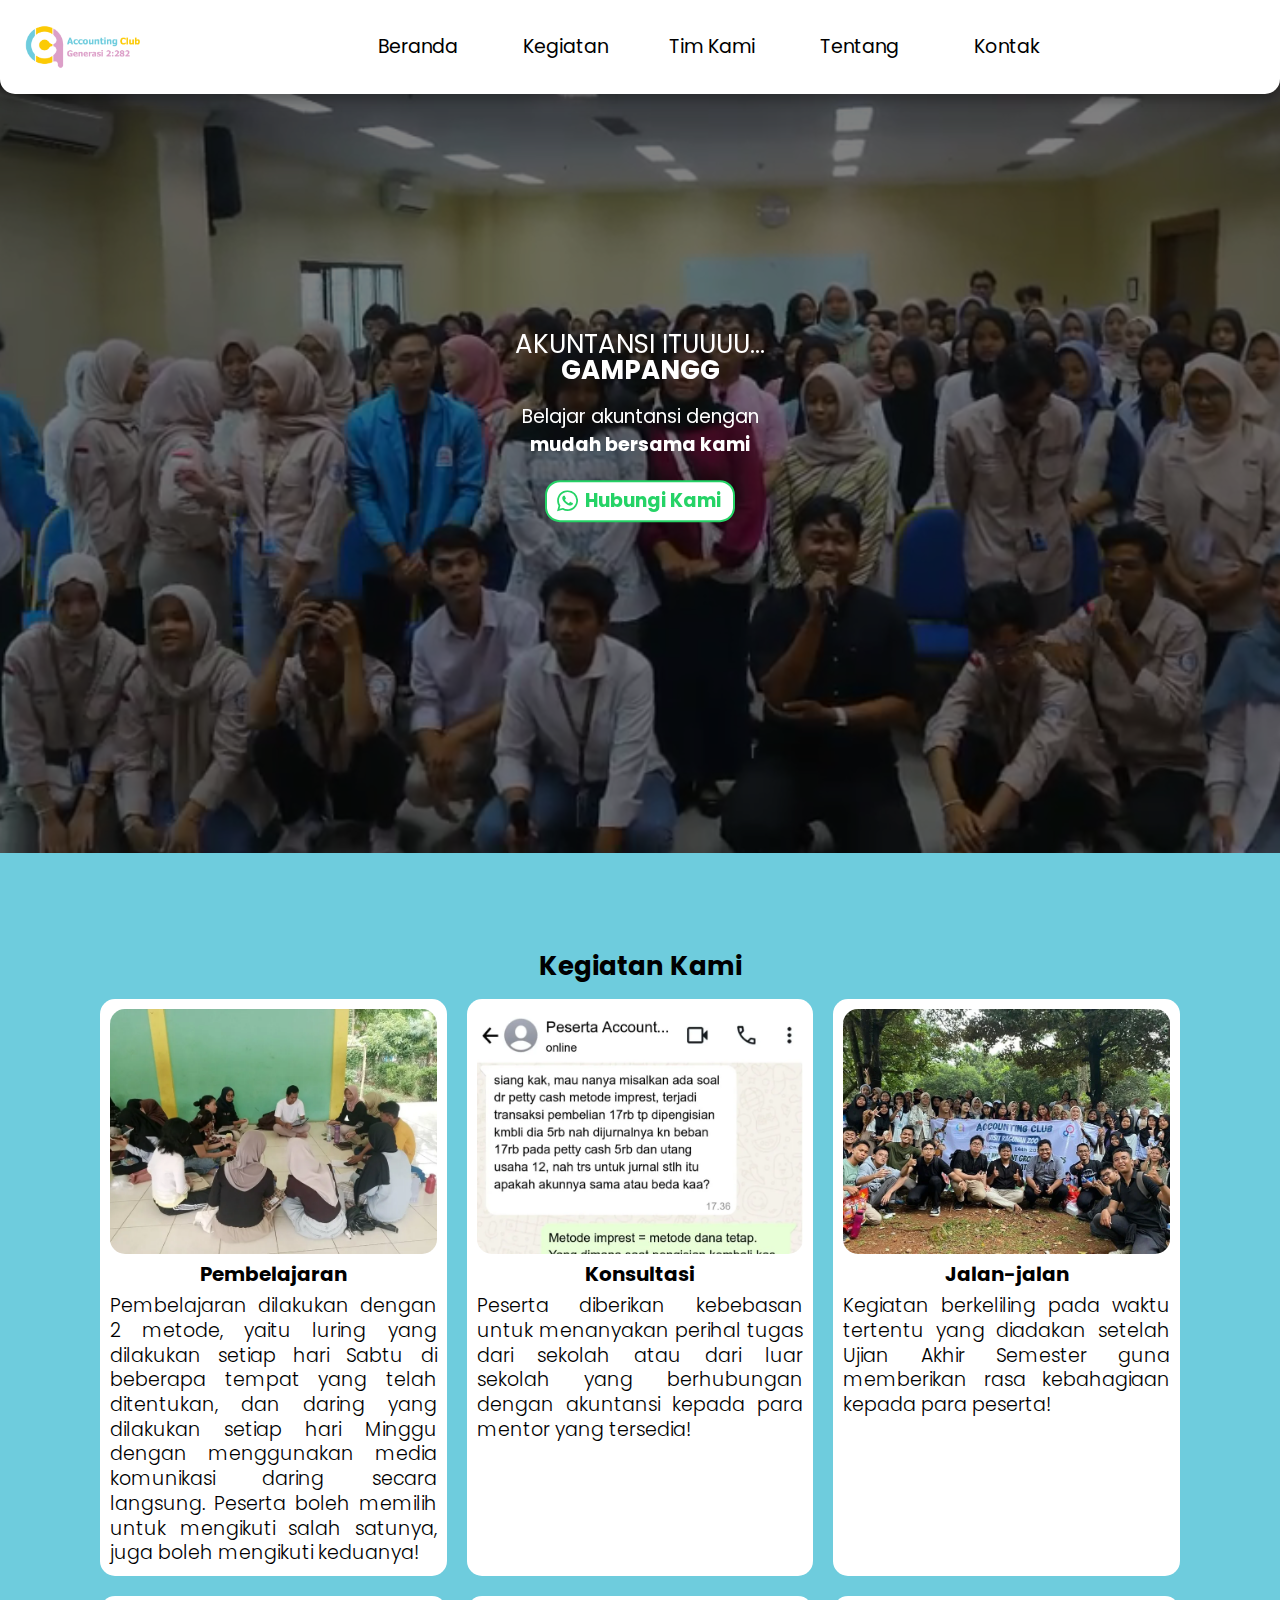
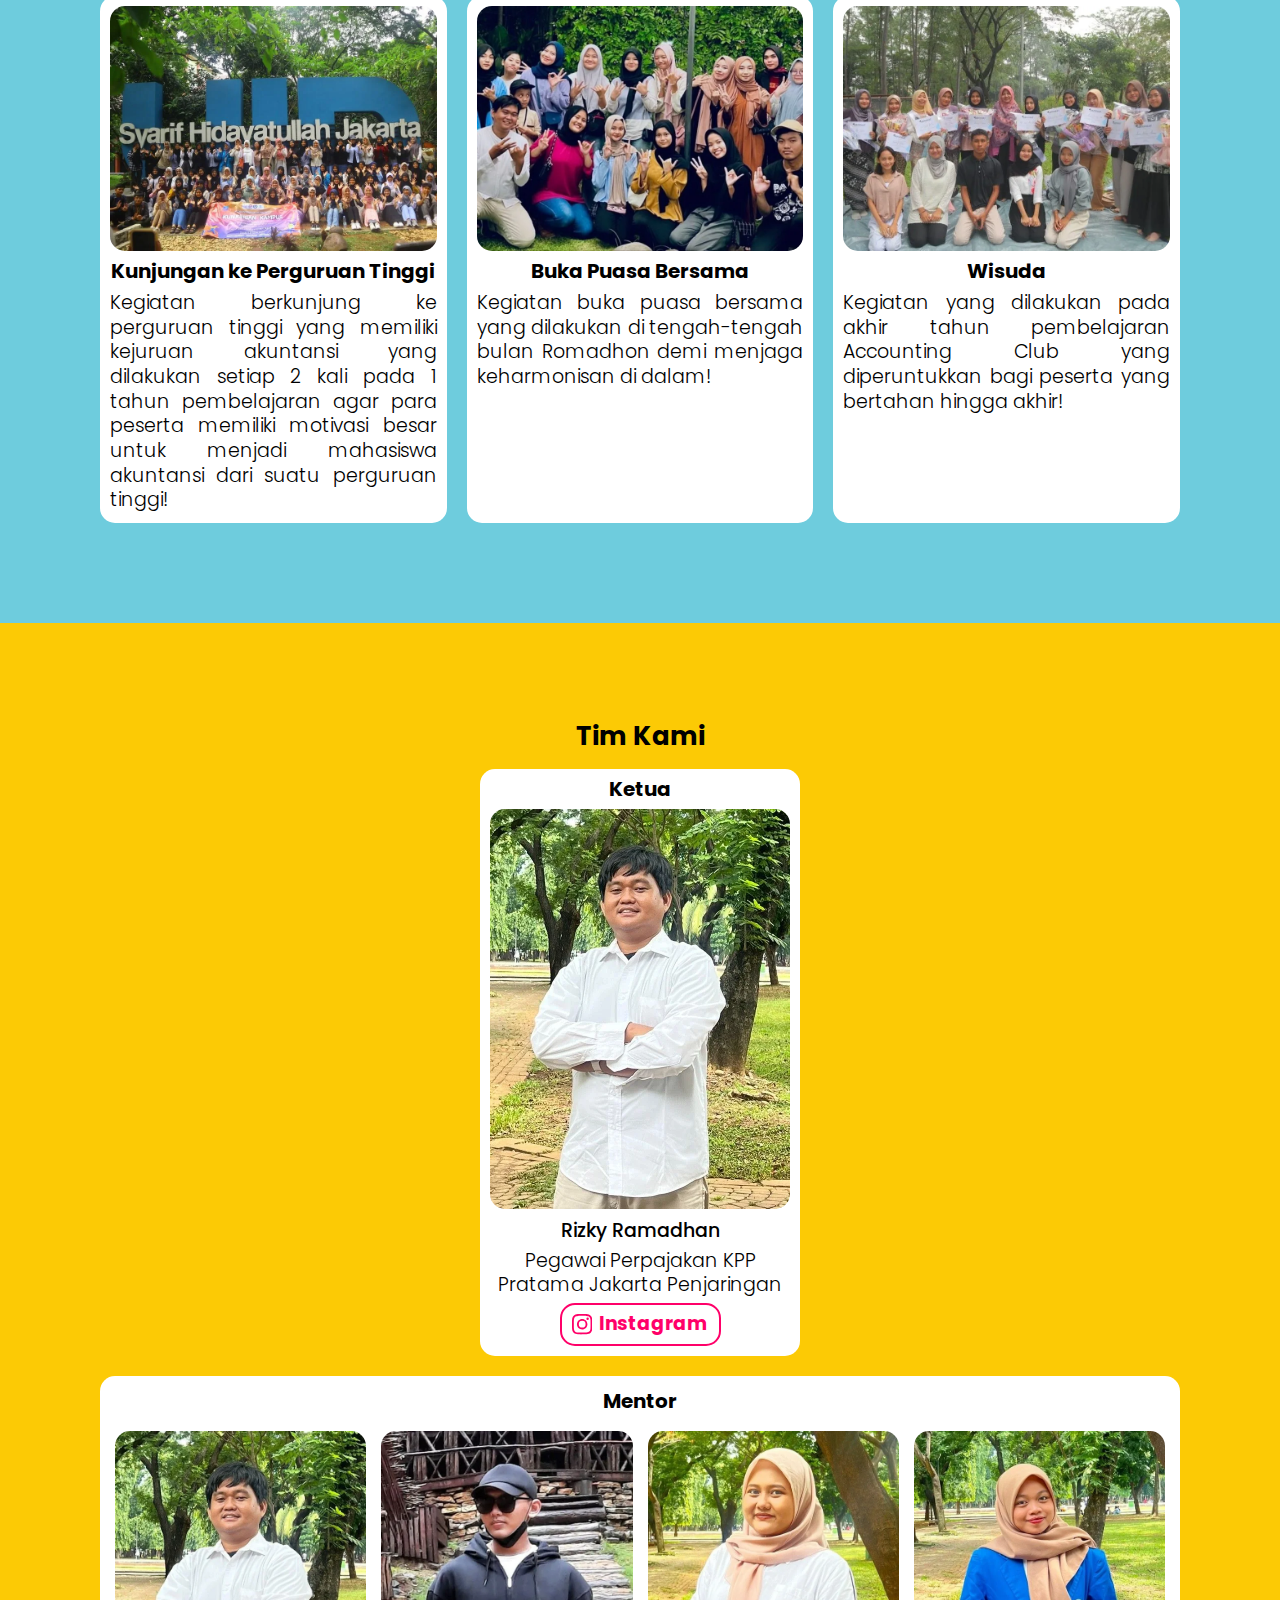
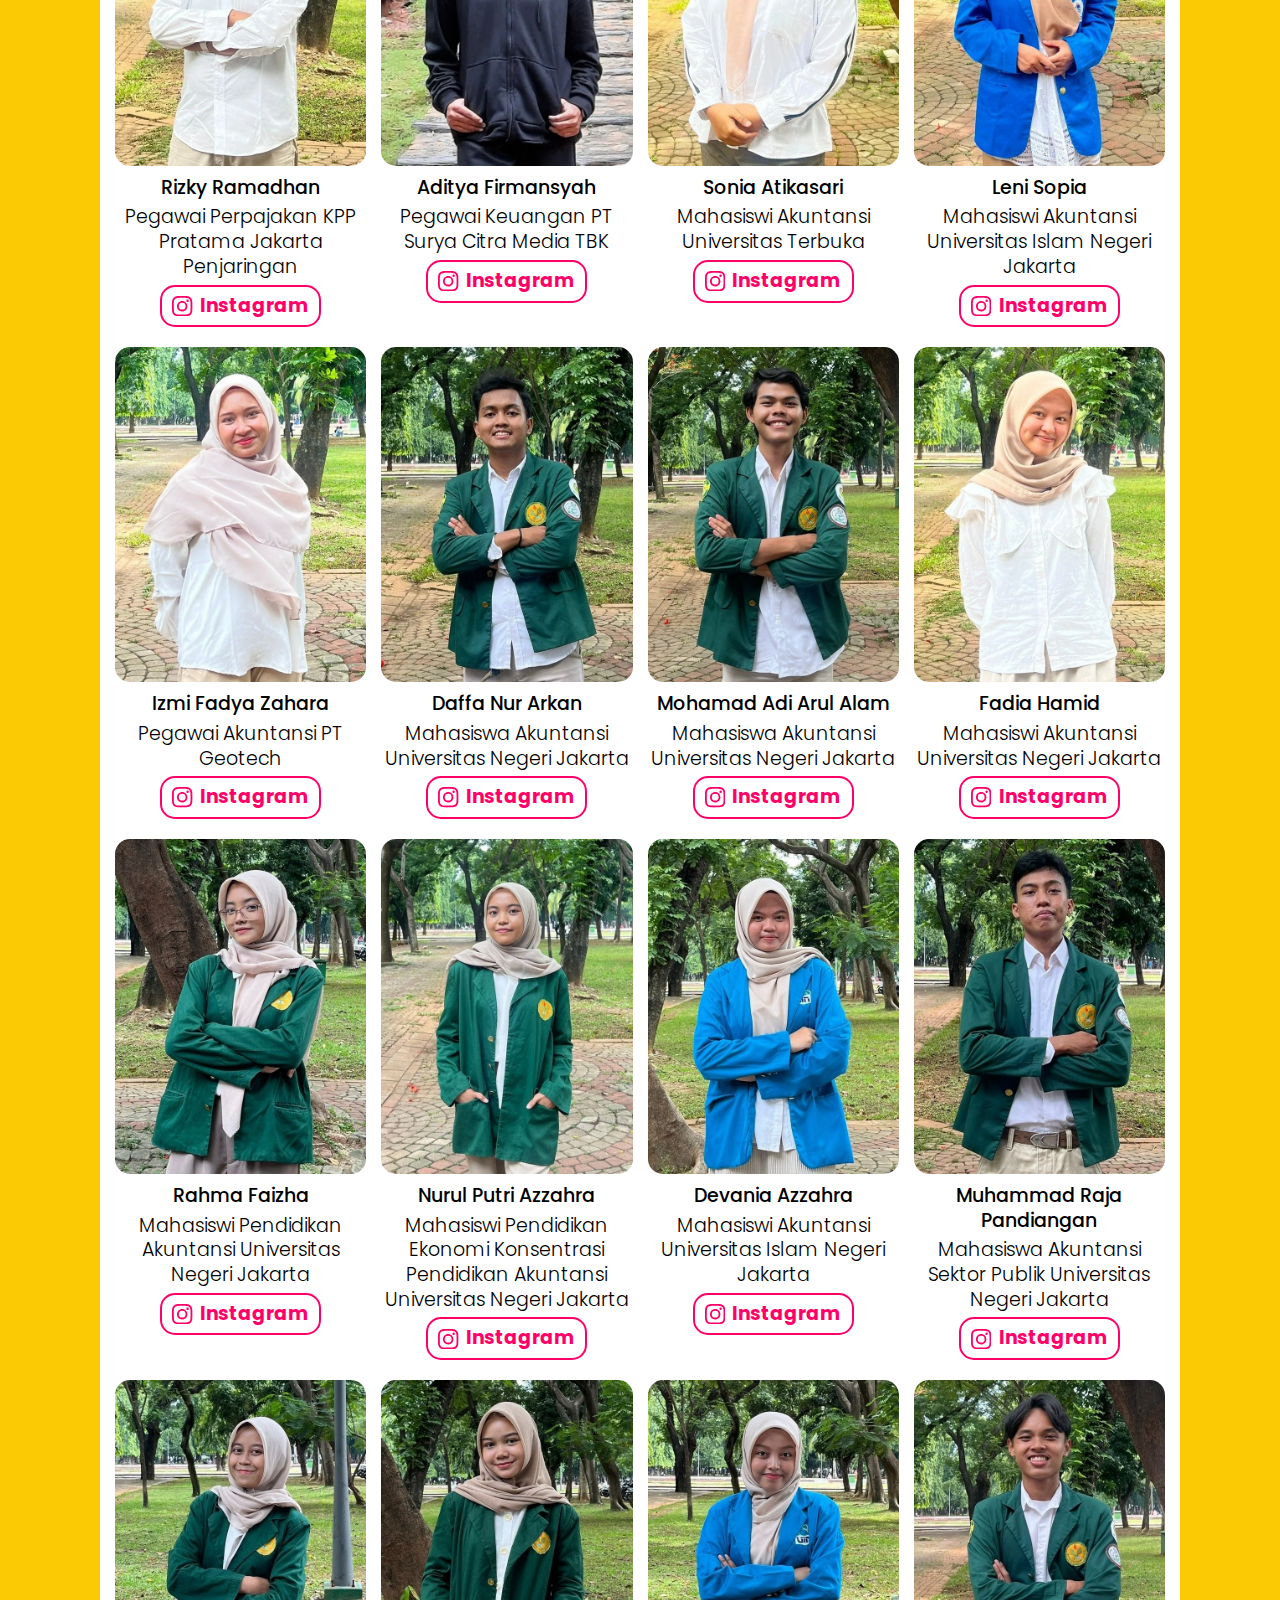
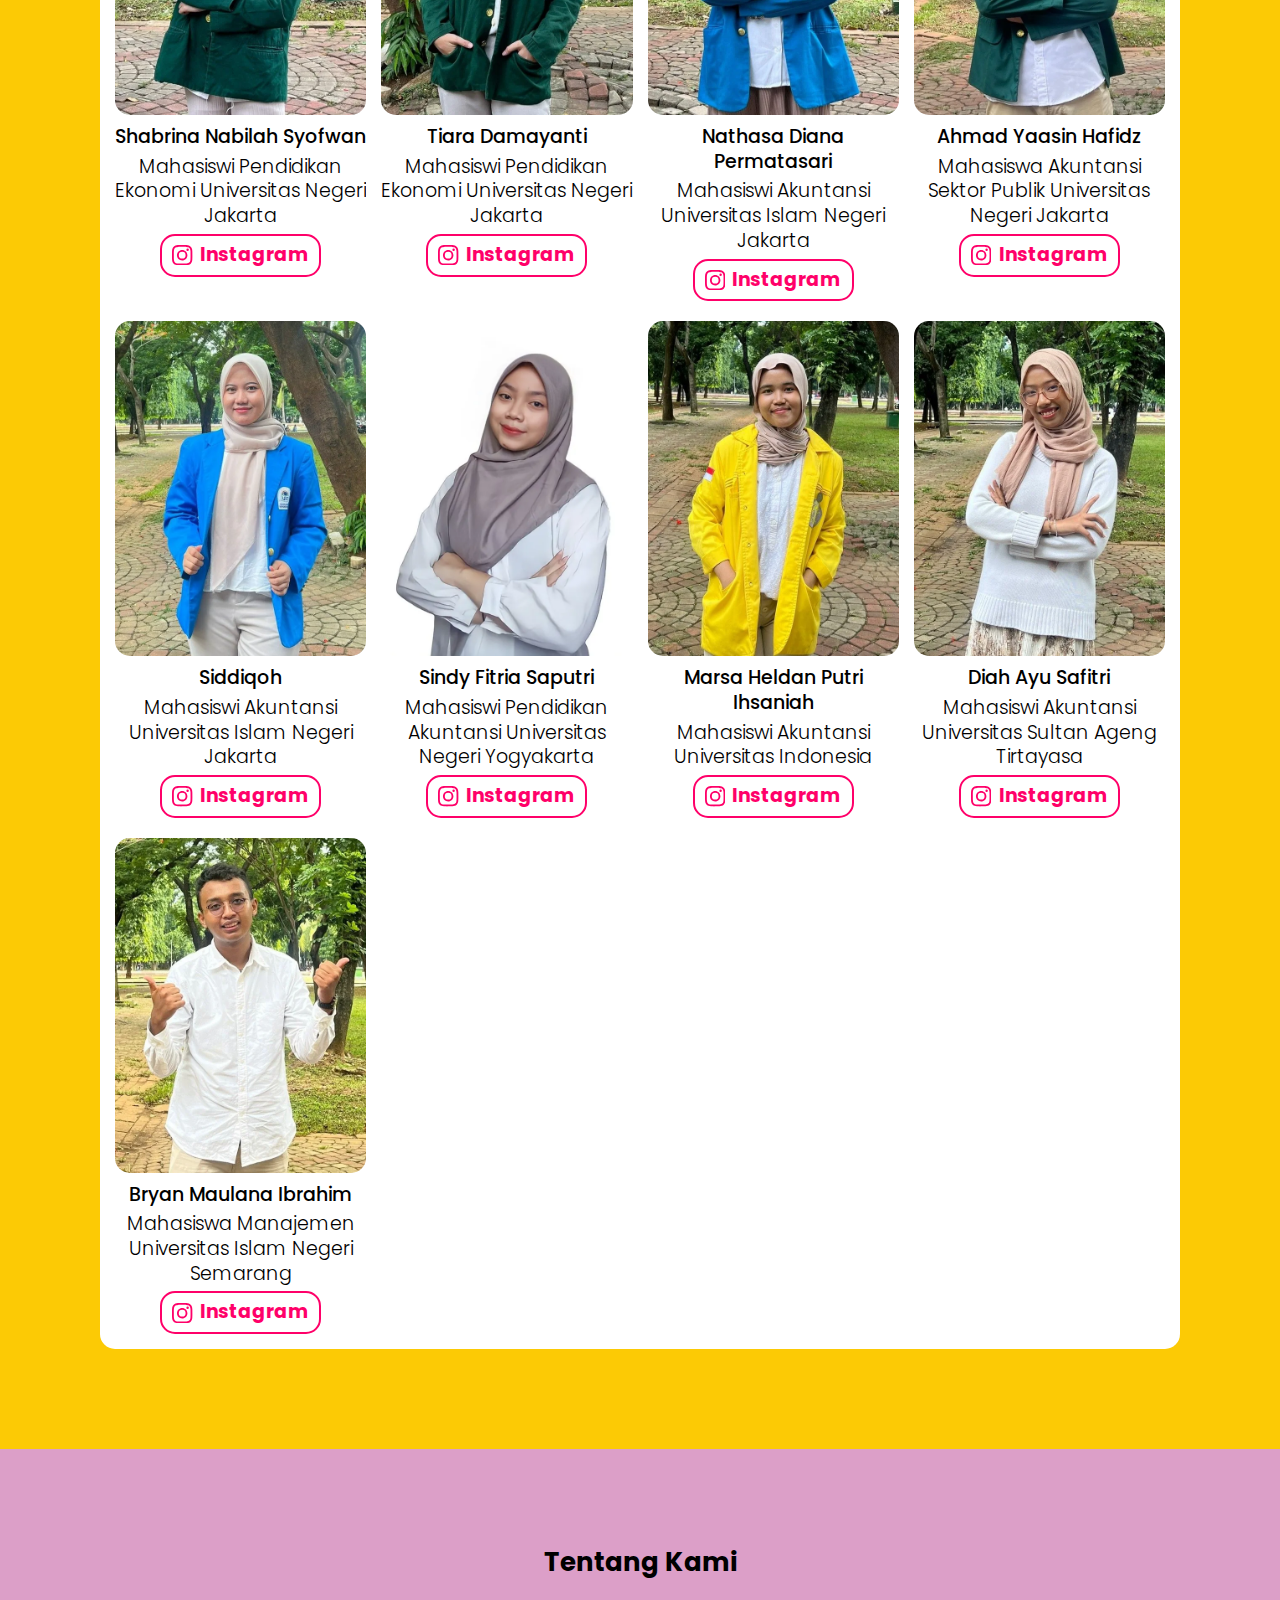
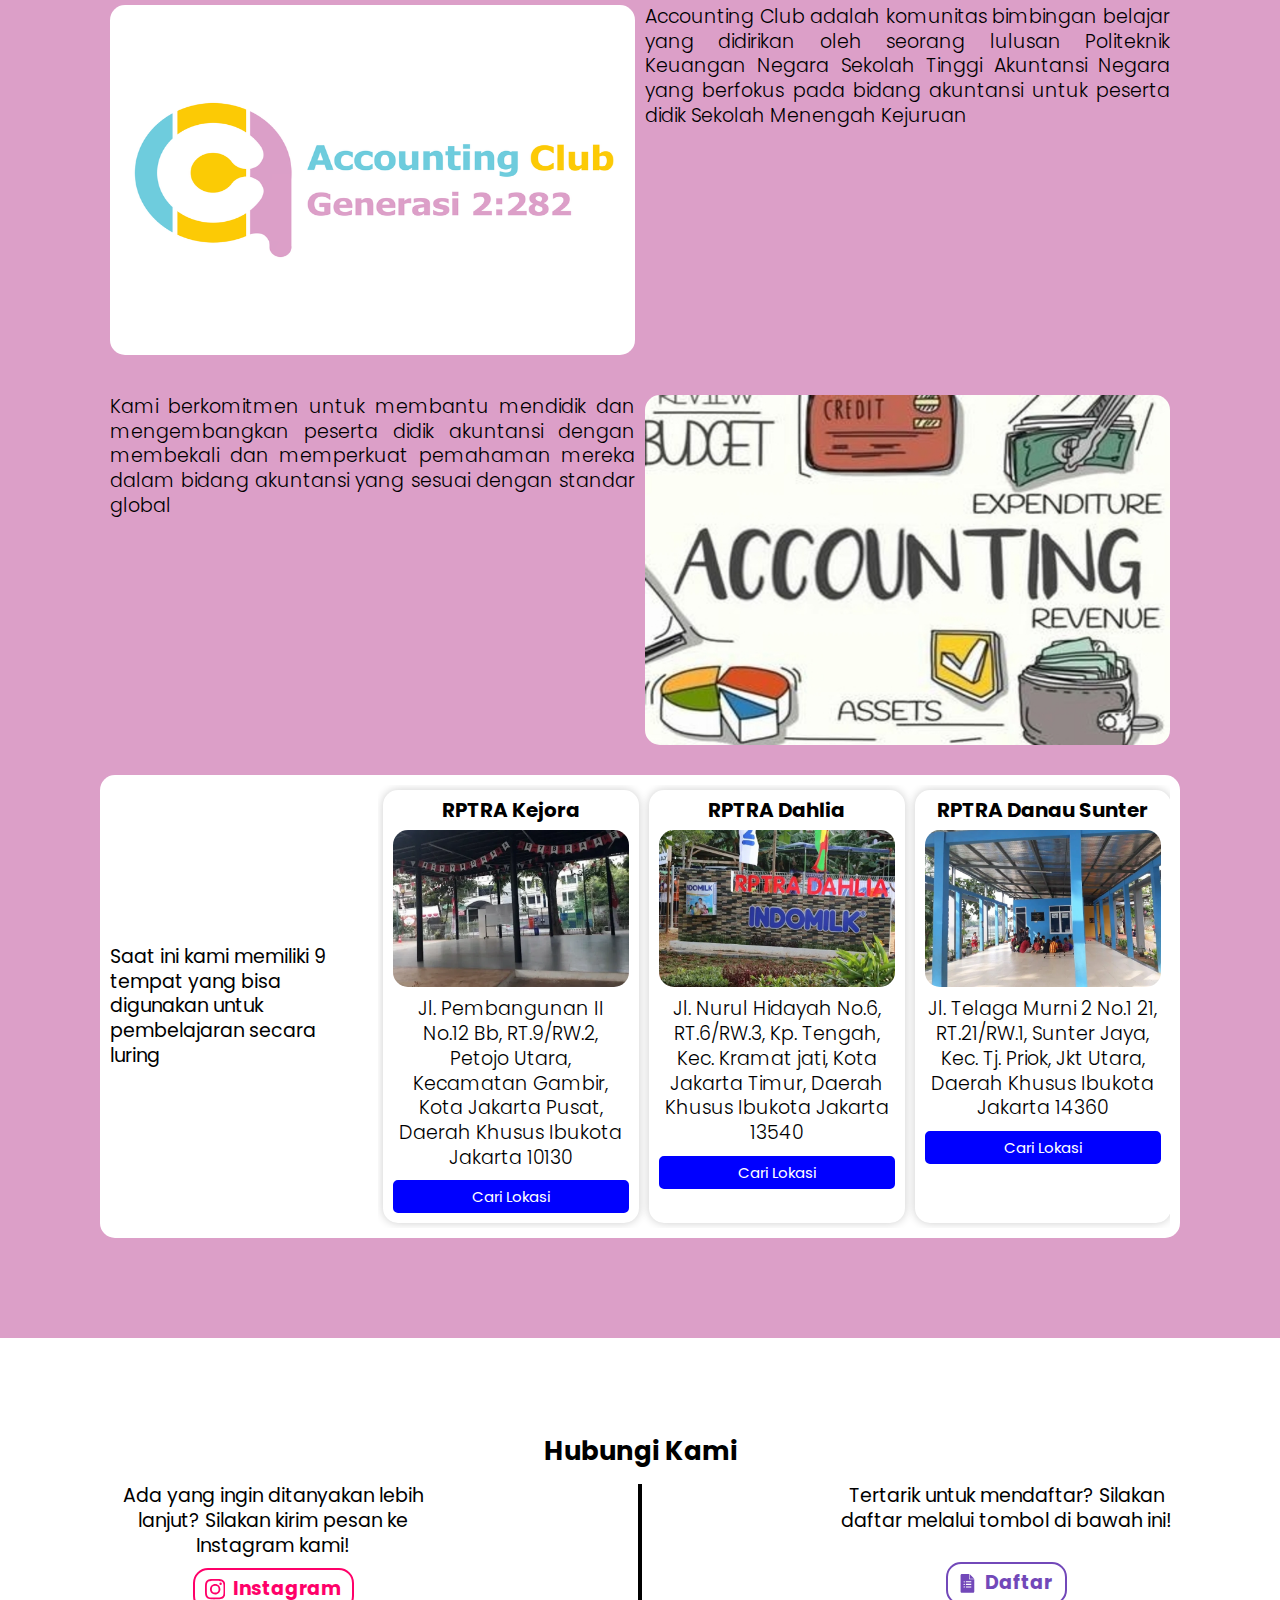
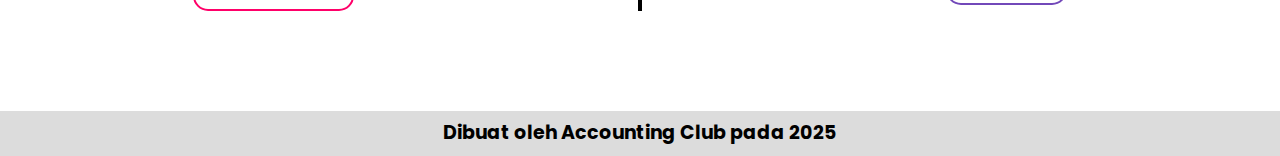
<file: index.html>
<!DOCTYPE html>
<html lang="en">
  <head>
    <meta charset="UTF-8" />
    <meta name="viewport" content="width=device-width, initial-scale=1.0" />
    <title>Accounting Club</title>
    <link
      rel="shortcut icon"
      href="src/imgs/others/favicon.ico"
      type="image/x-icon"
    />
    <link rel="stylesheet" href="src/css/reset.css" />
    <link rel="stylesheet" href="src/css/style.css" />
  </head>
  <body>
    <nav id="nav" class="nav">
      <img src="src/imgs/others/logo.png" alt="Logo" class="nav-img" />
      <div class="nav-menu">
        <a href="#home">Beranda</a>
        <a href="#services">Kegiatan</a>
        <a href="#teams">Tim Kami</a>
        <a href="#about">Tentang</a>
        <a href="#contact">Kontak</a>
      </div>
      <div class="nav-hamburger-menu">
        <span></span>
        <span></span>
        <span></span>
      </div>
    </nav>

    <section id="home" class="home">
      <video src="src/videos/video.mp4" autoplay loop muted></video>
      <div class="home-overlay"></div>
      <div class="home-text">
        <h1>
          AKUNTANSI ITUUUU... <span><br />GAMPANGG</span>
        </h1>
        <p>
          Belajar akuntansi dengan <span><br />mudah bersama kami</span>
        </p>
        <a href="https://wa.me/6283872906455/" target="_blank">
          <svg
            fill="#25D366"
            role="img"
            viewBox="0 0 24 24"
            xmlns="http://www.w3.org/2000/svg"
          >
            <title>WhatsApp</title>
            <path
              d="M17.472 14.382c-.297-.149-1.758-.867-2.03-.967-.273-.099-.471-.148-.67.15-.197.297-.767.966-.94 1.164-.173.199-.347.223-.644.075-.297-.15-1.255-.463-2.39-1.475-.883-.788-1.48-1.761-1.653-2.059-.173-.297-.018-.458.13-.606.134-.133.298-.347.446-.52.149-.174.198-.298.298-.497.099-.198.05-.371-.025-.52-.075-.149-.669-1.612-.916-2.207-.242-.579-.487-.5-.669-.51-.173-.008-.371-.01-.57-.01-.198 0-.52.074-.792.372-.272.297-1.04 1.016-1.04 2.479 0 1.462 1.065 2.875 1.213 3.074.149.198 2.096 3.2 5.077 4.487.709.306 1.262.489 1.694.625.712.227 1.36.195 1.871.118.571-.085 1.758-.719 2.006-1.413.248-.694.248-1.289.173-1.413-.074-.124-.272-.198-.57-.347m-5.421 7.403h-.004a9.87 9.87 0 01-5.031-1.378l-.361-.214-3.741.982.998-3.648-.235-.374a9.86 9.86 0 01-1.51-5.26c.001-5.45 4.436-9.884 9.888-9.884 2.64 0 5.122 1.03 6.988 2.898a9.825 9.825 0 012.893 6.994c-.003 5.45-4.437 9.884-9.885 9.884m8.413-18.297A11.815 11.815 0 0012.05 0C5.495 0 .16 5.335.157 11.892c0 2.096.547 4.142 1.588 5.945L.057 24l6.305-1.654a11.882 11.882 0 005.683 1.448h.005c6.554 0 11.89-5.335 11.893-11.893a11.821 11.821 0 00-3.48-8.413Z"
            />
          </svg>
          <p>Hubungi Kami</p>
        </a>
      </div>
    </section>

    <section id="services" class="services">
      <h1>Kegiatan Kami</h1>
      <div class="services-grid">
        <!-- Isinya sudah diatur dengan Javascript -->
      </div>
    </section>

    <section id="teams" class="teams">
      <h1>Tim Kami</h1>
      <div class="teams-leader">
        <h5>Ketua</h5>
        <img src="src/imgs/mentor/Rizky Ramadhan.webp" alt="Rizky Ramadhan" />
        <div>
          <p class="name">Rizky Ramadhan</p>
          <p class="status">
            Pegawai Perpajakan KPP Pratama Jakarta Penjaringan
          </p>
          <a href="https://www.instagram.com/riz_ramadhan77/" target="_blank">
            <svg
              fill="#FF0069"
              role="img"
              viewBox="0 0 24 24"
              xmlns="http://www.w3.org/2000/svg"
            >
              <title>Instagram</title>
              <path
                d="M7.0301.084c-1.2768.0602-2.1487.264-2.911.5634-.7888.3075-1.4575.72-2.1228 1.3877-.6652.6677-1.075 1.3368-1.3802 2.127-.2954.7638-.4956 1.6365-.552 2.914-.0564 1.2775-.0689 1.6882-.0626 4.947.0062 3.2586.0206 3.6671.0825 4.9473.061 1.2765.264 2.1482.5635 2.9107.308.7889.72 1.4573 1.388 2.1228.6679.6655 1.3365 1.0743 2.1285 1.38.7632.295 1.6361.4961 2.9134.552 1.2773.056 1.6884.069 4.9462.0627 3.2578-.0062 3.668-.0207 4.9478-.0814 1.28-.0607 2.147-.2652 2.9098-.5633.7889-.3086 1.4578-.72 2.1228-1.3881.665-.6682 1.0745-1.3378 1.3795-2.1284.2957-.7632.4966-1.636.552-2.9124.056-1.2809.0692-1.6898.063-4.948-.0063-3.2583-.021-3.6668-.0817-4.9465-.0607-1.2797-.264-2.1487-.5633-2.9117-.3084-.7889-.72-1.4568-1.3876-2.1228C21.2982 1.33 20.628.9208 19.8378.6165 19.074.321 18.2017.1197 16.9244.0645 15.6471.0093 15.236-.005 11.977.0014 8.718.0076 8.31.0215 7.0301.0839m.1402 21.6932c-1.17-.0509-1.8053-.2453-2.2287-.408-.5606-.216-.96-.4771-1.3819-.895-.422-.4178-.6811-.8186-.9-1.378-.1644-.4234-.3624-1.058-.4171-2.228-.0595-1.2645-.072-1.6442-.079-4.848-.007-3.2037.0053-3.583.0607-4.848.05-1.169.2456-1.805.408-2.2282.216-.5613.4762-.96.895-1.3816.4188-.4217.8184-.6814 1.3783-.9003.423-.1651 1.0575-.3614 2.227-.4171 1.2655-.06 1.6447-.072 4.848-.079 3.2033-.007 3.5835.005 4.8495.0608 1.169.0508 1.8053.2445 2.228.408.5608.216.96.4754 1.3816.895.4217.4194.6816.8176.9005 1.3787.1653.4217.3617 1.056.4169 2.2263.0602 1.2655.0739 1.645.0796 4.848.0058 3.203-.0055 3.5834-.061 4.848-.051 1.17-.245 1.8055-.408 2.2294-.216.5604-.4763.96-.8954 1.3814-.419.4215-.8181.6811-1.3783.9-.4224.1649-1.0577.3617-2.2262.4174-1.2656.0595-1.6448.072-4.8493.079-3.2045.007-3.5825-.006-4.848-.0608M16.953 5.5864A1.44 1.44 0 1 0 18.39 4.144a1.44 1.44 0 0 0-1.437 1.4424M5.8385 12.012c.0067 3.4032 2.7706 6.1557 6.173 6.1493 3.4026-.0065 6.157-2.7701 6.1506-6.1733-.0065-3.4032-2.771-6.1565-6.174-6.1498-3.403.0067-6.156 2.771-6.1496 6.1738M8 12.0077a4 4 0 1 1 4.008 3.9921A3.9996 3.9996 0 0 1 8 12.0077"
              />
            </svg>
            <p>Instagram</p>
          </a>
        </div>
      </div>
      <div class="teams-grid">
        <h5>Mentor</h5>

        <!-- Isinya sudah diatur dengan Javascript -->
      </div>
    </section>

    <section id="about" class="about">
      <h1>Tentang Kami</h1>

      <div class="about-content-1">
        <img src="src/imgs/others/Accounting Club.png" alt="Accounting Club" />
        <p>
          Accounting Club adalah komunitas bimbingan belajar yang didirikan oleh
          seorang lulusan Politeknik Keuangan Negara Sekolah Tinggi Akuntansi
          Negara yang berfokus pada bidang akuntansi untuk peserta didik Sekolah
          Menengah Kejuruan
        </p>
      </div>

      <div class="about-content-1">
        <p>
          Kami berkomitmen untuk membantu mendidik dan mengembangkan peserta
          didik akuntansi dengan membekali dan memperkuat pemahaman mereka dalam
          bidang akuntansi yang sesuai dengan standar global
        </p>
        <img src="src/imgs/others/Accounting.jpg" alt="Akuntansi" />
      </div>

      <div class="about-content-2">
        <p>
          Saat ini kami memiliki 9 tempat yang bisa digunakan untuk pembelajaran
          secara luring
        </p>

        <div class="about-content-2-wrap">
          <div class="about-content-2-wrap-grid">
            <!-- Isinya sudah diatur dengan Javascript -->
          </div>
        </div>
      </div>
    </section>

    <section id="contact" class="contact">
      <h1>Hubungi Kami</h1>
      <div>
        <div class="contact-content">
          <p>
            Ada yang ingin ditanyakan lebih lanjut? Silakan kirim pesan ke
            Instagram kami!
          </p>
          <a
            href="https://www.instagram.com/accountingclub.id/"
            target="_blank"
            class="question"
          >
            <svg
              fill="#FF0069"
              role="img"
              viewBox="0 0 24 24"
              xmlns="http://www.w3.org/2000/svg"
            >
              <title>Instagram</title>
              <path
                d="M7.0301.084c-1.2768.0602-2.1487.264-2.911.5634-.7888.3075-1.4575.72-2.1228 1.3877-.6652.6677-1.075 1.3368-1.3802 2.127-.2954.7638-.4956 1.6365-.552 2.914-.0564 1.2775-.0689 1.6882-.0626 4.947.0062 3.2586.0206 3.6671.0825 4.9473.061 1.2765.264 2.1482.5635 2.9107.308.7889.72 1.4573 1.388 2.1228.6679.6655 1.3365 1.0743 2.1285 1.38.7632.295 1.6361.4961 2.9134.552 1.2773.056 1.6884.069 4.9462.0627 3.2578-.0062 3.668-.0207 4.9478-.0814 1.28-.0607 2.147-.2652 2.9098-.5633.7889-.3086 1.4578-.72 2.1228-1.3881.665-.6682 1.0745-1.3378 1.3795-2.1284.2957-.7632.4966-1.636.552-2.9124.056-1.2809.0692-1.6898.063-4.948-.0063-3.2583-.021-3.6668-.0817-4.9465-.0607-1.2797-.264-2.1487-.5633-2.9117-.3084-.7889-.72-1.4568-1.3876-2.1228C21.2982 1.33 20.628.9208 19.8378.6165 19.074.321 18.2017.1197 16.9244.0645 15.6471.0093 15.236-.005 11.977.0014 8.718.0076 8.31.0215 7.0301.0839m.1402 21.6932c-1.17-.0509-1.8053-.2453-2.2287-.408-.5606-.216-.96-.4771-1.3819-.895-.422-.4178-.6811-.8186-.9-1.378-.1644-.4234-.3624-1.058-.4171-2.228-.0595-1.2645-.072-1.6442-.079-4.848-.007-3.2037.0053-3.583.0607-4.848.05-1.169.2456-1.805.408-2.2282.216-.5613.4762-.96.895-1.3816.4188-.4217.8184-.6814 1.3783-.9003.423-.1651 1.0575-.3614 2.227-.4171 1.2655-.06 1.6447-.072 4.848-.079 3.2033-.007 3.5835.005 4.8495.0608 1.169.0508 1.8053.2445 2.228.408.5608.216.96.4754 1.3816.895.4217.4194.6816.8176.9005 1.3787.1653.4217.3617 1.056.4169 2.2263.0602 1.2655.0739 1.645.0796 4.848.0058 3.203-.0055 3.5834-.061 4.848-.051 1.17-.245 1.8055-.408 2.2294-.216.5604-.4763.96-.8954 1.3814-.419.4215-.8181.6811-1.3783.9-.4224.1649-1.0577.3617-2.2262.4174-1.2656.0595-1.6448.072-4.8493.079-3.2045.007-3.5825-.006-4.848-.0608M16.953 5.5864A1.44 1.44 0 1 0 18.39 4.144a1.44 1.44 0 0 0-1.437 1.4424M5.8385 12.012c.0067 3.4032 2.7706 6.1557 6.173 6.1493 3.4026-.0065 6.157-2.7701 6.1506-6.1733-.0065-3.4032-2.771-6.1565-6.174-6.1498-3.403.0067-6.156 2.771-6.1496 6.1738M8 12.0077a4 4 0 1 1 4.008 3.9921A3.9996 3.9996 0 0 1 8 12.0077"
              />
            </svg>
            <p>Instagram</p>
          </a>
        </div>
        <div class="line"></div>
        <div class="contact-content">
          <p>
            Tertarik untuk mendaftar? Silakan daftar melalui tombol di bawah
            ini!
          </p>
          <a
            href="https://bit.ly/PendaftaranAnggotaAC"
            target="_blank"
            class="register"
          >
            <svg
              fill="#7248B9"
              role="img"
              viewBox="0 0 24 24"
              xmlns="http://www.w3.org/2000/svg"
            >
              <title>Google Forms</title>
              <path
                d="M14.727 6h6l-6-6v6zm0 .727H14V0H4.91c-.905 0-1.637.732-1.637 1.636v20.728c0 .904.732 1.636 1.636 1.636h14.182c.904 0 1.636-.732 1.636-1.636V6.727h-6zM7.91 17.318a.819.819 0 1 1 .001-1.638.819.819 0 0 1 0 1.638zm0-3.273a.819.819 0 1 1 .001-1.637.819.819 0 0 1 0 1.637zm0-3.272a.819.819 0 1 1 .001-1.638.819.819 0 0 1 0 1.638zm9 6.409h-6.818v-1.364h6.818v1.364zm0-3.273h-6.818v-1.364h6.818v1.364zm0-3.273h-6.818V9.273h6.818v1.363z"
              />
            </svg>
            <p>Daftar</p>
          </a>
        </div>
      </div>
    </section>

    <footer id="footer" class="footer">
      <p>Dibuat oleh Accounting Club pada 2025</p>
    </footer>

    <script src="src/javascript/script.js"></script>
  </body>
</html>
</file>
<file: src/css/style.css>
@import url("https://fonts.googleapis.com/css2?family=Poppins:ital,wght@0,100;0,200;0,300;0,400;0,500;0,600;0,700;0,800;0,900;1,100;1,200;1,300;1,400;1,500;1,600;1,700;1,800;1,900&display=swap");

:root {
  --font-heading-default: 20px;
  --font-heading-tablet: 23px;
  --font-heading-laptop: 26px;
  --font-heading-laptopL: 27px;

  --font-subheading-default: 16px;
  --font-subheading-tablet: 18px;
  --font-subheading-laptop: 20px;
  --font-subheading-laptopL: 24px;

  --font-body-default: 15px;
  --font-body-tablet: 17px;
  --font-body-laptop: 19px;
  --font-body-laptopL: 22px;
}

* {
  box-sizing: border-box;
  width: 100%;
  text-decoration: none;
}

p {
  line-height: 1.3;
}

body {
  font-family: "Poppins", serif;
  max-width: 1440px;
  margin: auto;
}

#nav.nav {
  max-width: 1440px;
  background-color: white;
  display: flex;
  flex-direction: row;
  justify-content: space-between;
  align-items: center;
  padding: 0 10px 0 0;
  box-shadow: 0px 6px 12px rgba(0, 0, 0, 0.3);
  border-radius: 0 0 15px 15px;
  position: fixed;
  z-index: 1;

  > .nav-img {
    width: 125px;
  }

  > .nav-menu {
    width: 90%;
    margin: auto;
    position: absolute;
    top: 0;
    left: 0;
    right: 0;
    opacity: 0;
    transform: translateY(-300px);
    padding: 20px;
    box-shadow: 0px 10px 20px rgba(0, 0, 0, 0.4);
    display: grid;
    grid-template-columns: repeat(1, minmax(0, 1fr));
    gap: 20px;
    background-color: white;
    border-radius: 15px;
    transition: 0.3s ease;

    > a {
      color: black;
      font-size: var(--font-body-default);
    }
  }

  > .nav-menu.active {
    opacity: 100;
    transform: translateY(85px);
  }

  > .nav-hamburger-menu {
    display: grid;
    grid-template-columns: repeat(1, minmax(0, 1fr));
    width: 30px;
    height: 25px;
    cursor: pointer;

    > span {
      display: block;
      height: 5px;
      background-color: #333;
      border-radius: 5px;
      transition: 0.3s ease;
    }
  }

  > .nav-hamburger-menu.active {
    > span:nth-child(1) {
      transform: translateY(8.5px) rotate(45deg);
    }

    > span:nth-child(2) {
      opacity: 0;
    }

    > span:nth-child(3) {
      transform: translateY(-8.5px) rotate(-45deg);
    }
  }
}

#home.home {
  padding: 100px 0;
  position: relative;
  overflow: hidden;
  aspect-ratio: calc(1 / 2);

  > video {
    position: absolute;
    top: 0;
    height: 100%;
    transform: translateX(-150px) scale(4);
  }

  > .home-overlay {
    position: absolute;
    top: 0;
    background-color: rgba(0, 0, 0, 0.5);
    height: 100%;
  }

  > .home-text {
    position: absolute;
    display: grid;
    grid-template-columns: repeat(1, minmax(0, 1fr));
    gap: 20px;
    top: 50%;
    left: 50%;
    transform: translate(-50%, -50%);
    color: white;
    text-align: center;
    justify-items: center;

    > h1 {
      font-size: var(--font-heading-default);

      > span {
        font-weight: bold;
      }
    }

    > p {
      font-size: var(--font-body-default);
      line-height: 1.5;
    }

    > p > span {
      font-weight: bold;
    }

    > a {
      color: #25d366;
      display: flex;
      flex-direction: row;
      align-items: center;
      gap: 5px;
      background-color: white;
      padding: 7px 10px;
      border-radius: 15px;
      border: 2px solid #25d366;
      transition: 0.3s ease;
      font-size: var(--font-body-default);
      width: fit-content;

      > svg {
        width: 25px;
      }

      > p {
        font-weight: bold;
      }
    }

    > a:active {
      background-color: #25d366;

      > svg {
        fill: white;
      }

      > p {
        color: white;
      }
    }
  }
}

#services.services {
  padding: 100px 25px;
  background-color: #6eccdd;
  color: black;
  text-align: center;
  display: grid;
  grid-template-columns: repeat(1, minmax(0, 1fr));
  gap: 20px;

  > h1 {
    font-weight: bold;
    font-size: var(--font-heading-default);
  }

  > .services-grid {
    text-align: justify;
    display: grid;
    grid-template-columns: repeat(1, minmax(0, 1fr));
    gap: 20px;
    margin: auto;
    max-width: 1440px;

    > div {
      padding: 10px;
      background-color: white;
      border-radius: 15px;
      display: flex;
      flex-direction: column;
      gap: 10px;

      > img {
        aspect-ratio: calc(4 / 3);
        border-radius: 15px;
        object-fit: cover;
      }

      > h5 {
        text-align: center;
        font-weight: bold;
        font-size: var(--font-subheading-default);
      }

      > p {
        font-weight: 300;
        font-size: var(--font-body-default);
      }
    }
  }
}

#teams.teams {
  padding: 100px 25px;
  background-color: #fcca05;
  color: black;
  text-align: center;
  display: grid;
  grid-template-columns: repeat(1, minmax(0, 1fr));
  gap: 20px;

  > h1 {
    font-weight: bold;
    font-size: var(--font-heading-default);
  }

  > .teams-leader {
    background-color: white;
    display: grid;
    grid-template-columns: repeat(1, minmax(0, 1fr));
    gap: 10px;
    padding: 10px;
    border-radius: 15px;
    max-width: 320px;
    margin: auto;

    > h5 {
      font-weight: bold;
      font-size: var(--font-subheading-default);
    }

    > img {
      border-radius: 15px;
      aspect-ratio: calc(3 / 4);
      background-size: cover;
    }

    > div {
      display: grid;
      grid-template-columns: repeat(1, minmax(0, 1fr));
      gap: 5px;
      font-size: var(--font-body-default);

      > p.name {
        font-weight: 500;
      }

      > p.status {
        font-weight: 300;
      }

      > a {
        color: #ff0069;
        display: flex;
        flex-direction: row;
        align-items: center;
        gap: 5px;
        background-color: white;
        padding: 7px 10px;
        border-radius: 15px;
        border: 2px solid #ff0069;
        transition: 0.3s ease;
        font-size: var(--font-body-default);
        width: fit-content;
        margin: auto;

        > svg {
          width: 25px;
        }

        > p {
          font-weight: bold;
        }
      }

      > a:active {
        background-color: #ff0069;

        > svg {
          fill: white;
        }

        > p {
          color: white;
        }
      }
    }
  }

  .teams-grid {
    display: grid;
    grid-template-columns: repeat(2, minmax(0, 1fr));
    gap: 20px 15px;
    background-color: white;
    padding: 15px;
    border-radius: 15px;
    max-width: 1440px;
    margin: auto;

    > h5 {
      font-weight: bold;
      font-size: var(--font-subheading-default);
      grid-column: span 2 / span 2;
    }

    > div {
      display: flex;
      flex-direction: column;
      gap: 10px;

      > img {
        aspect-ratio: calc(3 / 4);
        border-radius: 15px;
      }

      > div {
        display: grid;
        grid-template-columns: repeat(1, minmax(0, 1fr));
        gap: 5px;
        font-size: var(--font-body-default);
        overflow: hidden;

        > p.name {
          font-weight: 500;
        }

        > p.status {
          font-weight: 300;
        }

        > a {
          color: #ff0069;
          display: flex;
          flex-direction: row;
          align-items: center;
          gap: 5px;
          background-color: white;
          padding: 7px 10px;
          border-radius: 15px;
          border: 2px solid #ff0069;
          transition: 0.3s ease;
          font-size: var(--font-body-default);
          width: fit-content;
          margin: auto;

          > svg {
            width: 15px;
          }

          > p {
            font-weight: bold;
            display: none;
          }
        }

        > a:active {
          background-color: #ff0069;

          > svg {
            fill: white;
          }

          > p {
            color: white;
          }
        }
      }
    }
  }
}

#about.about {
  padding: 100px 25px;
  background-color: #dc9fc8;
  color: black;
  text-align: center;
  display: grid;
  grid-template-columns: repeat(1, minmax(0, 1fr));
  gap: 20px;

  > h1 {
    font-weight: bold;
    font-size: var(--font-heading-default);
  }

  > .about-content-1 {
    display: grid;
    grid-template-columns: repeat(1, minmax(0, 1fr));
    gap: 10px;
    text-align: justify;
    background-color: white;
    padding: 10px;
    border-radius: 15px;
    max-width: 1440px;
    margin: auto;

    > img {
      border-radius: 15px;
      aspect-ratio: calc(3 / 2);
    }

    > p {
      font-weight: 300;
      font-size: var(--font-body-default);
    }
  }

  > .about-content-2 {
    display: grid;
    grid-template-columns: repeat(1, minmax(0, 1fr));
    gap: 10px;
    background-color: white;
    padding: 10px;
    border-radius: 15px;
    align-items: center;
    max-width: 1440px;
    margin: auto;

    > p {
      font-size: var(--font-body-default);
    }

    > .about-content-2-wrap {
      overflow-x: scroll;

      > .about-content-2-wrap-grid {
        display: flex;
        flex-direction: row;
        width: fit-content;

        > div {
          display: flex;
          flex-direction: column;
          gap: 10px;
          background-color: white;
          box-shadow: 0px 0px 10px rgba(0, 0, 0, 0.2);
          padding: 10px;
          margin: 5px;
          border-radius: 15px;
          width: 208px;

          > h5 {
            font-weight: bold;
            font-size: var(--font-subheading-default);
          }

          > img {
            border-radius: 15px;
            aspect-ratio: calc(3 / 2);
            object-fit: cover;
          }

          > p {
            font-weight: 300;
            font-size: var(--font-body-default);
          }

          > a {
            color: white;
            background-color: blue;
            padding: 7px 0;
            border-radius: 5px;
            border: 2px solid blue;
            transition: 0.3s ease;
            font-size: var(--font-body-default);
          }

          > a:active {
            background-color: white;
            color: black;
          }
        }
      }
    }
  }
}

#contact.contact {
  padding: 100px 25px;
  background-color: white;
  color: black;
  text-align: center;
  display: grid;
  grid-template-columns: repeat(1, minmax(0, 1fr));
  gap: 20px;

  > h1 {
    font-weight: bold;
    font-size: var(--font-heading-default);
  }

  > div {
    display: grid;
    grid-template-columns: repeat(1, minmax(0, 1fr));
    gap: 20px;
    max-width: 1440px;
    margin: auto;

    .contact-content {
      display: grid;
      grid-template-columns: repeat(1, minmax(0, 1fr));
      gap: 10px;

      > p {
        font-size: var(--font-body-default);
      }

      > a.question {
        color: #ff0069;
        display: flex;
        flex-direction: row;
        align-items: center;
        gap: 5px;
        background-color: white;
        padding: 7px 10px;
        border-radius: 15px;
        border: 2px solid #ff0069;
        transition: 0.3s ease;
        font-size: var(--font-body-default);
        width: fit-content;
        margin: auto;

        > svg {
          width: 25px;
        }

        > p {
          font-weight: bold;
        }
      }

      > a.question:active {
        background-color: #ff0069;

        > svg {
          fill: white;
        }

        > p {
          color: white;
        }
      }

      > a.register {
        color: #7248b9;
        display: flex;
        flex-direction: row;
        align-items: center;
        gap: 5px;
        background-color: white;
        padding: 7px 10px;
        border-radius: 15px;
        border: 2px solid #7248b9;
        transition: 0.3s ease;
        font-size: var(--font-body-default);
        width: fit-content;
        margin: auto;

        > svg {
          width: 25px;
        }

        > p {
          font-weight: bold;
        }
      }

      > a.register:active {
        background-color: #7248b9;

        > svg {
          fill: white;
        }

        > p {
          color: white;
        }
      }
    }

    > .line {
      min-width: 100%;
      border-bottom: 5px solid black;
    }
  }
}

#footer.footer {
  background-color: gainsboro;
  padding: 10px;

  > p {
    font-size: var(--font-body-default);
    font-weight: bold;
    text-align: center;
  }
}

@media (min-width: 768px) {
  #nav.nav {
    > .nav-menu {
      grid-template-columns: repeat(5, minmax(0, 1fr));
      text-align: center;

      > a {
        font-size: var(--font-body-tablet);
      }
    }
  }

  #home.home {
    aspect-ratio: calc(3 / 2);

    > video {
      transform: scale(1.2);
    }

    > .home-text {
      > h1 {
        font-size: var(--font-heading-tablet);
      }

      > p {
        font-size: var(--font-body-tablet);
      }

      > a {
        font-size: var(--font-body-tablet);
      }
    }
  }

  #services.services {
    padding: 100px 50px;

    > h1 {
      font-size: var(--font-heading-tablet);
    }

    > .services-grid {
      grid-template-columns: repeat(2, minmax(0, 1fr));

      > div {
        > h5 {
          font-size: var(--font-subheading-tablet);
        }

        > p {
          font-size: var(--font-body-tablet);
        }
      }
    }
  }

  #teams.teams {
    padding: 100px 50px;

    > h1 {
      font-size: var(--font-heading-tablet);
    }

    .teams-leader {
      > h5 {
        font-size: var(--font-subheading-tablet);
      }

      > div {
        font-size: var(--font-body-tablet);

        > a {
          font-size: var(--font-body-tablet);

          > svg {
            width: 25px;
          }

          > p {
            display: block;
          }
        }
      }
    }

    .teams-grid {
      grid-template-columns: repeat(3, minmax(0, 1fr));

      > h5 {
        grid-column: span 3 / span 3;
        font-size: var(--font-subheading-tablet);
      }

      > div {
        > div {
          font-size: var(--font-body-tablet);

          > a {
            font-size: var(--font-body-tablet);

            > svg {
              width: 25px;
            }

            > p {
              display: block;
            }
          }
        }
      }
    }
  }

  #about.about {
    padding: 100px 50px;

    > h1 {
      font-size: var(--font-heading-tablet);
    }

    > .about-content-1 {
      grid-template-columns: repeat(2, minmax(0, 1fr));
      background-color: transparent;

      > p {
        font-size: var(--font-body-tablet);
      }
    }

    > .about-content-2 {
      grid-template-columns: repeat(4, minmax(0, 1fr));

      > p {
        text-align: start;
        font-size: var(--font-body-tablet);
      }

      > .about-content-2-wrap {
        grid-column: span 3 / span 3;

        > .about-content-2-wrap-grid {
          > div {
            > h5 {
              font-size: var(--font-subheading-tablet);
            }

            > p {
              font-size: var(--font-body-tablet);
            }
          }
        }
      }
    }
  }

  #contact.contact {
    padding: 100px 50px;

    > h1 {
      font-size: var(--font-heading-tablet);
    }

    > div {
      grid-template-columns: repeat(3, minmax(0, 1fr));

      > .line {
        min-width: 0;
        width: 0;
        min-height: 100%;
        border-bottom: 0;
        border-right: 2.5px solid black;
        border-left: 2.5px solid black;
        justify-self: center;
      }

      > .contact-content {
        > p {
          font-size: var(--font-body-tablet);
        }

        > a.question {
          font-size: var(--font-body-tablet);
        }

        > a.register {
          font-size: var(--font-body-tablet);
        }
      }
    }
  }

  #footer.footer {
    > p {
      font-size: var(--font-body-tablet);
    }
  }
}

@media (min-width: 1024px) {
  #nav.nav {
    padding: 0 0 0 20px;

    > .nav-menu {
      position: unset;
      opacity: 100;
      box-shadow: none;
      width: 60%;
      transform: none;

      > a {
        font-size: var(--font-body-laptop);
      }
    }

    > .nav-hamburger-menu {
      display: none;
    }
  }

  #home.home {
    > .home-text {
      > h1 {
        font-size: var(--font-heading-laptop);
      }

      > p {
        font-size: var(--font-body-laptop);
      }

      > a {
        font-size: var(--font-body-laptop);
      }
    }
  }

  #services.services {
    padding: 100px;

    > h1 {
      font-size: var(--font-heading-laptop);
    }

    > .services-grid {
      grid-template-columns: repeat(3, minmax(0, 1fr));

      > div {
        > h5 {
          font-size: var(--font-subheading-laptop);
        }

        > p {
          font-size: var(--font-body-laptop);
        }
      }
    }
  }

  #teams.teams {
    padding: 100px;

    > h1 {
      font-size: var(--font-heading-laptop);
    }

    .teams-leader {
      > h5 {
        font-size: var(--font-subheading-laptop);
      }

      > div {
        font-size: var(--font-body-laptop);

        > a {
          font-size: var(--font-body-laptop);
        }
      }
    }

    .teams-grid {
      grid-template-columns: repeat(4, minmax(0, 1fr));

      > h5 {
        grid-column: span 4 / span 4;
        font-size: var(--font-subheading-laptop);
      }

      > div {
        > div {
          font-size: var(--font-body-laptop);

          > a {
            font-size: var(--font-body-laptop);
          }
        }
      }
    }
  }

  #about.about {
    padding: 100px;

    > h1 {
      font-size: var(--font-heading-laptop);
    }

    > .about-content-1 {
      > p {
        font-size: var(--font-body-laptop);
      }
    }

    > .about-content-2 {
      > p {
        font-size: var(--font-body-laptop);
      }

      > .about-content-2-wrap {
        > .about-content-2-wrap-grid {
          > div {
            width: 256px;
            > h5 {
              font-size: var(--font-subheading-laptop);
            }

            > p {
              font-size: var(--font-body-laptop);
            }
          }
        }
      }
    }
  }

  #contact.contact {
    padding: 100px;

    > h1 {
      font-size: var(--font-heading-laptop);
    }

    > div {
      > .contact-content {
        > p {
          font-size: var(--font-body-laptop);
        }

        > a.question {
          font-size: var(--font-body-laptop);
        }

        > a.register {
          font-size: var(--font-body-laptop);
        }
      }
    }
  }

  #footer.footer {
    > p {
      font-size: var(--font-body-laptop);
    }
  }
}

@media (min-width: 1440px) {
  #nav.nav {
    padding: 0 0 0 50px;

    > .nav-menu {
      width: 50%;

      > a {
        font-size: var(--font-body-laptopL);
      }
    }
  }

  #home.home {
    > .home-text {
      > h1 {
        font-size: var(--font-heading-laptopL);
      }

      > p {
        font-size: var(--font-body-laptopL);
      }

      > a {
        font-size: var(--font-body-laptopL);
      }
    }
  }

  #services.services {
    > h1 {
      font-size: var(--font-heading-laptopL);
    }

    > .services-grid {
      > div {
        > h5 {
          font-size: var(--font-subheading-laptopL);
        }

        > p {
          font-size: var(--font-body-laptopL);
        }
      }
    }
  }

  #teams.teams {
    > h1 {
      font-size: var(--font-heading-laptopL);
    }

    .teams-leader {
      > h5 {
        font-size: var(--font-subheading-laptopL);
      }

      > div {
        font-size: var(--font-body-laptopL);

        > a {
          font-size: var(--font-body-laptopL);
        }
      }
    }

    .teams-grid {
      > h5 {
        font-size: var(--font-subheading-laptopL);
      }

      > div {
        > div {
          font-size: var(--font-body-laptopL);

          > a {
            font-size: var(--font-body-laptopL);
          }
        }
      }
    }
  }

  #about.about {
    > h1 {
      font-size: var(--font-heading-laptopL);
    }

    > .about-content-1 {
      > p {
        font-size: var(--font-body-laptopL);
      }
    }

    > .about-content-2 {
      > p {
        font-size: var(--font-body-laptopL);
      }

      > .about-content-2-wrap {
        > .about-content-2-wrap-grid {
          > div {
            width: 384px;

            > h5 {
              font-size: var(--font-subheading-laptopL);
            }

            > p {
              font-size: var(--font-body-laptopL);
            }
          }
        }
      }
    }
  }

  #contact.contact {
    > h1 {
      font-size: var(--font-heading-laptopL);
    }

    > div {
      > .contact-content {
        > p {
          font-size: var(--font-body-laptopL);
        }

        > a.question {
          font-size: var(--font-body-laptopL);
        }

        > a.register {
          font-size: var(--font-body-laptopL);
        }
      }
    }
  }

  #footer.footer {
    > p {
      font-size: var(--font-body-laptopL);
    }
  }
}
</file>
